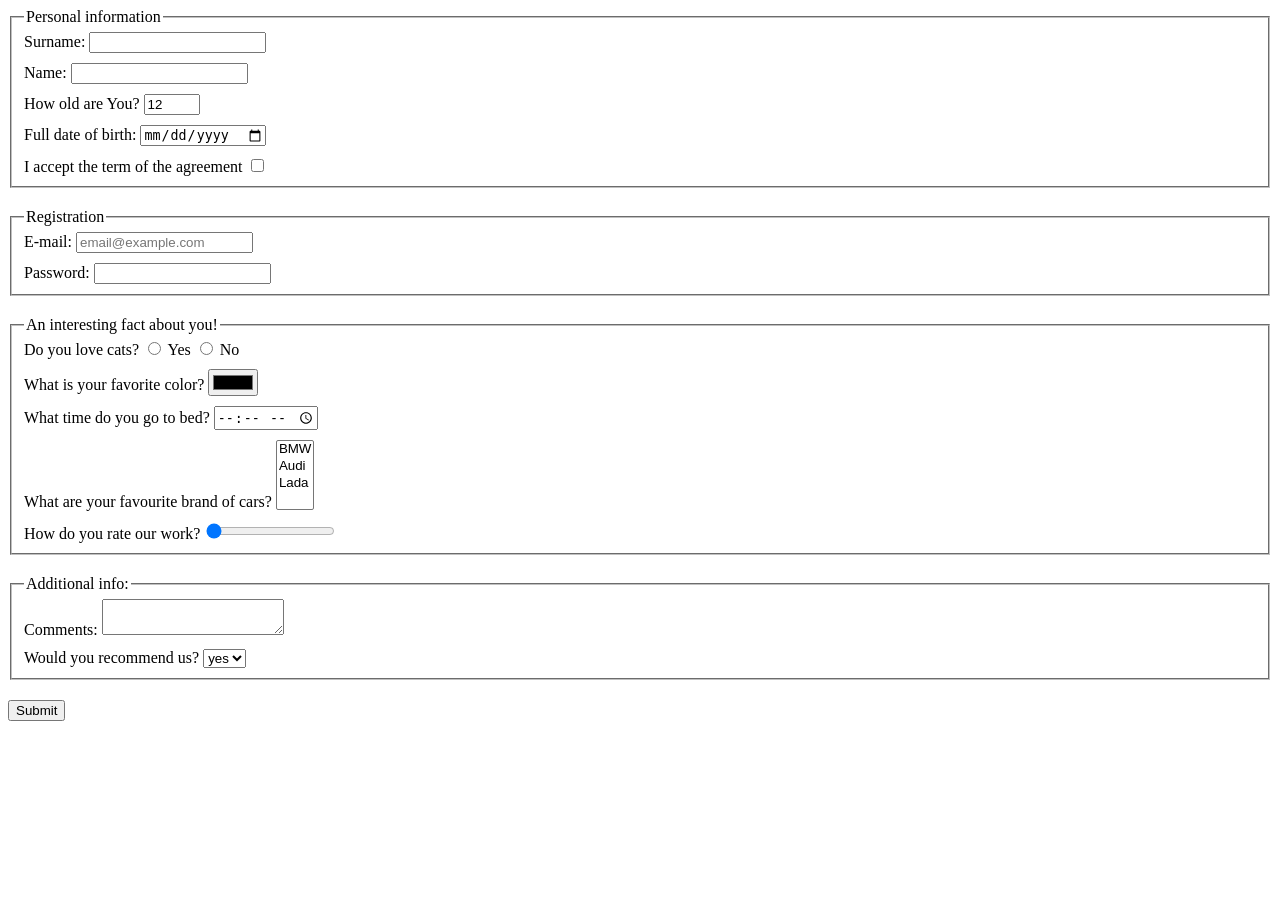
<file: index.html>
<!doctype html><html lang="en"><head><meta charset="UTF-8"><meta name="viewport" content="width=device-width, initial-scale=1.0"><meta http-equiv="X-UA-Compatible" content="ie=edge"><title>HTML Form</title><link rel="stylesheet" href="style.25fb7ed8.css"></head><body> <form action="https://mate-academy-form-lesson.herokuapp.com/create-application" method="POST"> <fieldset class="form-block"> <legend> Personal information </legend> <div class="block"> <label for="surname">Surname:</label> <input type="text" id="surname" name="surname" autocomplete="off"> </div> <div class="block"> <label for="name">Name:</label> <input type="text" id="name" name="name"> </div> <div class="block"> <label for="age">How old are You?</label> <input type="number" id="age" name="age" value="12" min="1" max="999"> </div> <div class="block"> <label for="birthday">Full date of birth:</label> <input type="date" id="birthday" name="birthday"> </div> <div class="block"> <label for="agreement">I accept the term of the agreement</label> <input type="checkbox" id="agreement" name="agreement" class="last" required> </div> </fieldset> <fieldset class="form-block"> <legend>Registration</legend> <div class="block"> <label for="mail">E-mail:</label> <input type="email" id="mail" name="mail" placeholder="email@example.com" required> </div> <div class="block"> <label for="password">Password:</label> <input type="password" id="password" name="password" minlength="6" maxlength="12" required> </div> </fieldset> <fieldset class="form-block"> <legend>An interesting fact about you!</legend> <div class="block"> <span>Do you love cats?</span> <input type="radio" name="cat-lover" id="yes"> <label for="yes">Yes</label> <input type="radio" name="cat-lover" id="no"> <label for="no">No</label> </div> <div class="block"> <label for="color">What is your favorite color?</label> <input type="color" name="favorite-color" id="color"> </div> <div class="block"> <label for="sleeping">What time do you go to bed?</label> <input type="time" name="sleeping" id="sleeping"> </div> <div class="block"> <label for="cars">What are your favourite brand of cars?</label> <select name="cars" id="cars" multiple> <option value="BMW">BMW</option> <option value="Audi">Audi</option> <option value="Lada">Lada</option> </select> </div> <div class="block"> <label for="rate">How do you rate our work?</label> <input type="range" name="rate" id="rate" min="1" max="10" value="1"> </div> </fieldset> <fieldset class="form-block"> <legend>Additional info:</legend> <div class="block"> <label for="comments">Comments:</label> <textarea name="comments" id="comments">
          </textarea> </div> <div class="block"> <label for="recommendation">Would you recommend us?</label> <select id="recommendation" name="recommendation"> <option value="yes">yes</option> <option value="no">no</option> </select> </div> </fieldset> <button type="submit" onsubmit="onSubmit()">Submit</button> </form> <script type="text/javascript" src="main.e97352c4.js"></script> </body></html>
</file>
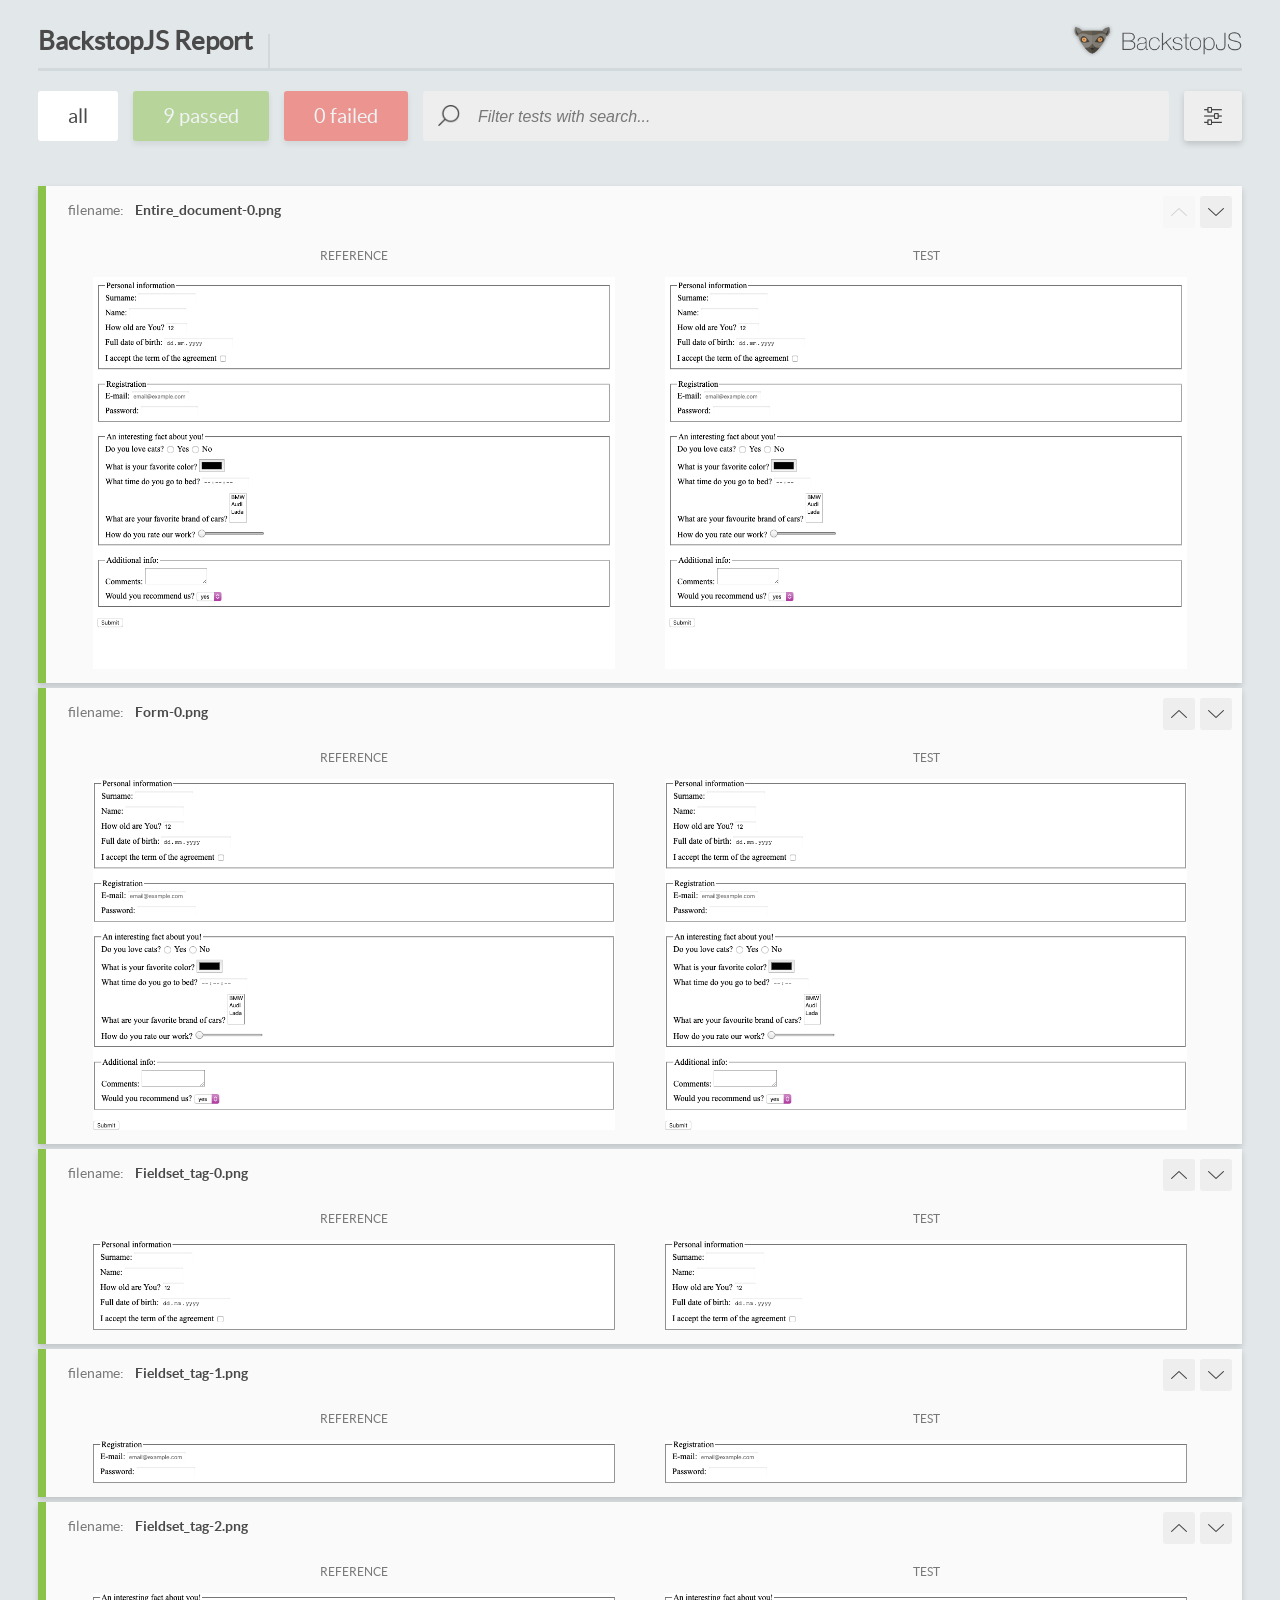
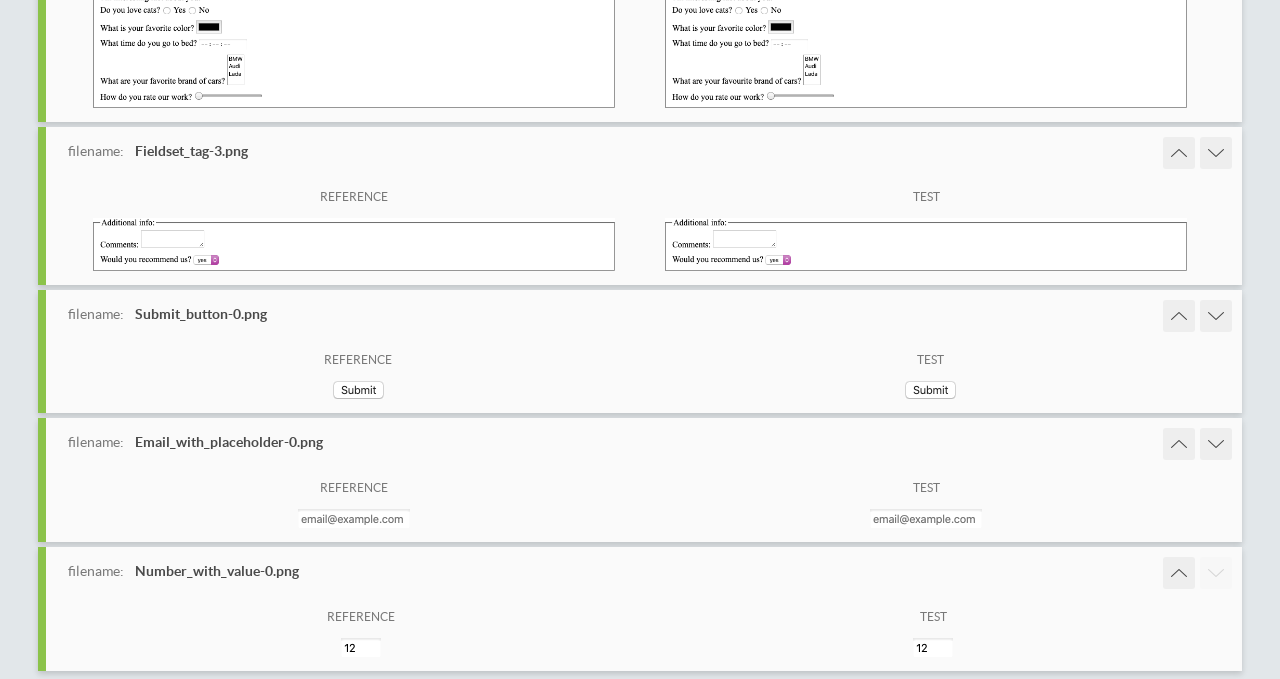
<file: report/html_report/index.html>
<!DOCTYPE html>
<html>
  <head>
    <meta charset="utf-8">
    <title>BackstopJS Report</title>

    <style>
      @font-face {
          font-family: 'latoregular';
          src: url('./assets/fonts/lato-regular-webfont.woff2') format('woff2'),
              url('./assets/fonts/lato-regular-webfont.woff') format('woff');
          font-weight: 400;
          font-style: normal;
      }
      @font-face {
          font-family: 'latobold';
          src: url('./assets/fonts/lato-bold-webfont.woff2') format('woff2'),
              url('./assets/fonts/lato-bold-webfont.woff') format('woff');
          font-weight: 700;
          font-style: normal;
      }

      .ReactModal__Body--open {
          overflow: hidden;
      }
      .ReactModal__Body--open .header {
        display: none;
      }

    </style>
  </head>
  <body style="background-color: #E2E7EA">
    <div id="root">

    </div>
    <script type="text/javascript">
      function report (report) { // eslint-disable-line no-unused-vars
        window.tests = report;
      }
    </script>
    <script type="text/javascript" src="config.js"></script>
    <script type="text/javascript" src="index_bundle.js"></script>
  </body>
</html>
</file>
<file: style.25fb7ed8.css>
.form-block{margin-bottom:20px}.block{margin-bottom:10px}fieldset div:last-child{margin-bottom:0}
/*# sourceMappingURL=style.25fb7ed8.css.map */
</file>
